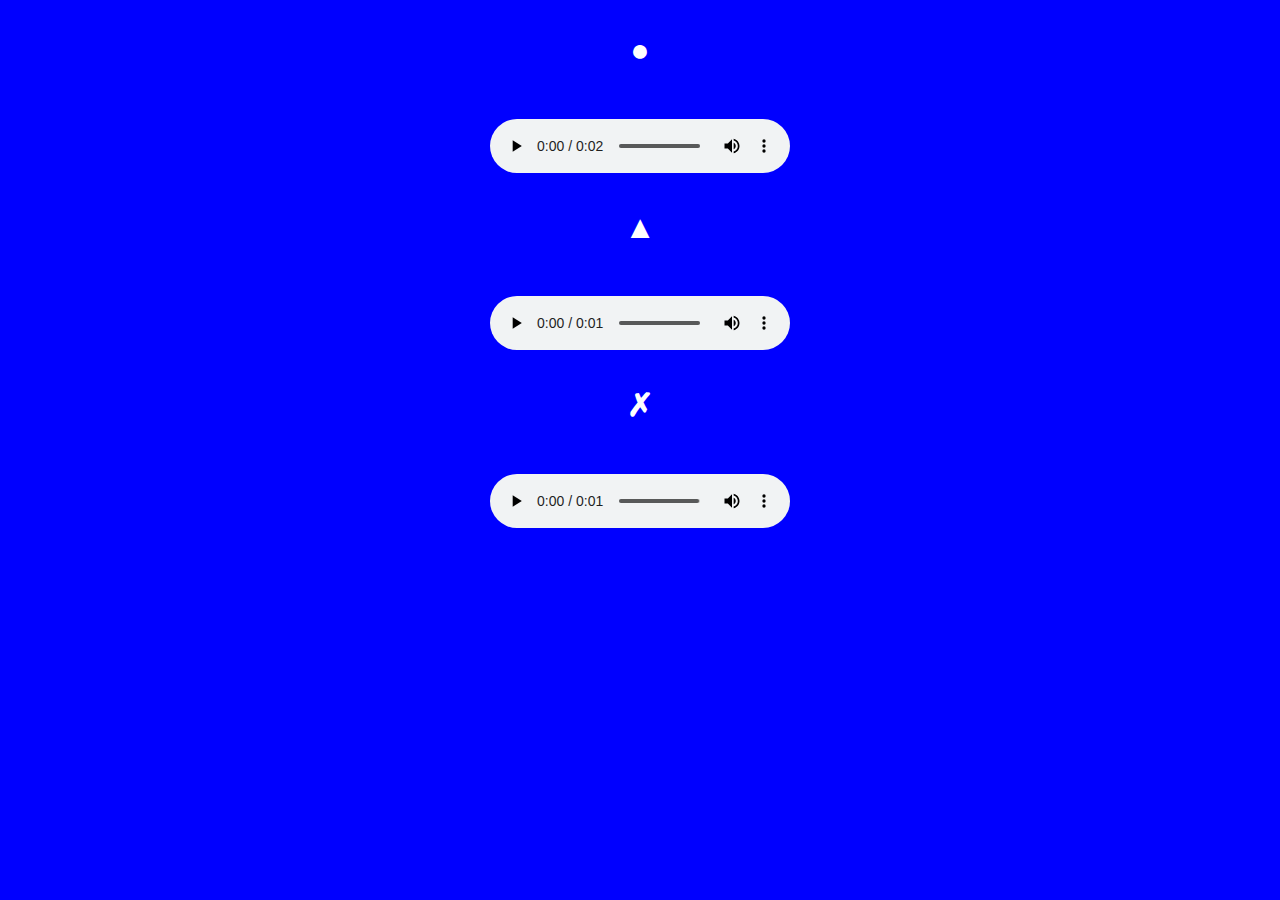
<file: html/sound.html>
<!DOCTYPE html>
<html lang="jp">
  <head>
    <meta charset="utf-8">
    <title>sounds</title>
    <link rel="stylesheet" href="../style/style.css">
  </head>
  <body>
  <h1><p>●</p></h1><br>
  <audio src="../sounds/circle.wav" controls></audio><br>
  <h1><p>▲</p></h1><br>
    <audio src="../sounds/triangle.wav" controls></audio>
  <h1><p>✗</p></h1><br>
    <audio src="../sounds/cross.wav" controls></audio>
  </audio>
  </body>
</html>
</file>
<file: style/style.css>
body{
    color: white;
    background-color: blue;
    text-align: center;
}

.image_index{
    width: 24vw;
    height: 24vw;
    display: block;
    margin:auto;
}
</file>
